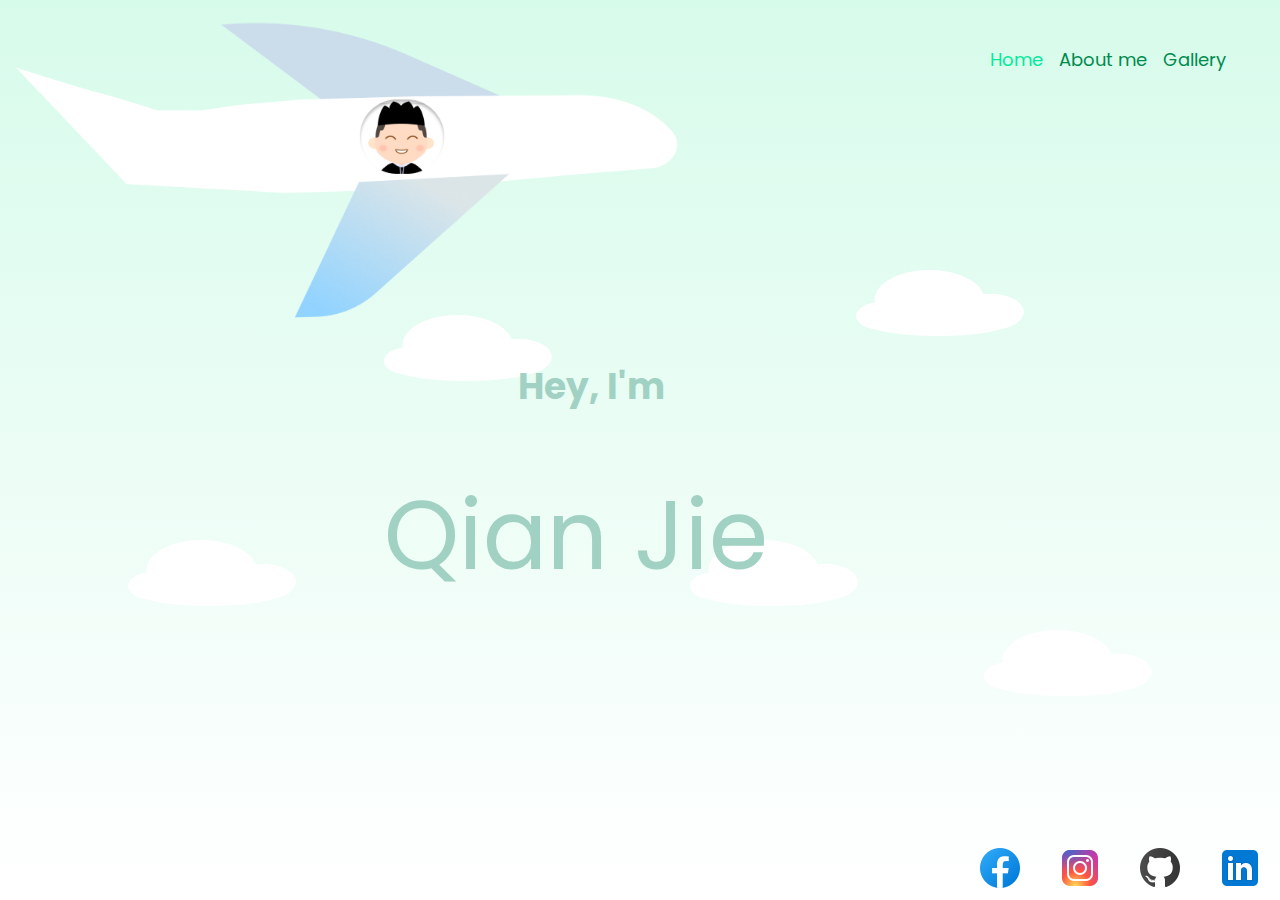
<file: assignment3/index.html>
<!DOCTYPE html>
<html lang="en">

<head>
    <meta charset="UTF-8">
    <meta name="viewport" content="width=device-width, initial-scale=1.0">
    <link rel="stylesheet" href="https://stackpath.bootstrapcdn.com/bootstrap/4.5.2/css/bootstrap.min.css" integrity="sha384-JcKb8q3iqJ61gNV9KGb8thSsNjpSL0n8PARn9HuZOnIxN0hoP+VmmDGMN5t9UJ0Z" crossorigin="anonymous">
    <!-- Import custom.css to customize default Bootstrap CSS -->
    <link rel="stylesheet" href="./css/custom.css">
    <!-- Import fonts from google font -->
    <link href="https://fonts.googleapis.com/css2?family=Poppins:wght@300&display=swap" rel="stylesheet">
    <link href="https://fonts.googleapis.com/css2?family=Poppins:wght@300;700&display=swap" rel="stylesheet">

    <!-- Bootstrap CDN -->
    <script src="https://stackpath.bootstrapcdn.com/bootstrap/4.5.2/js/bootstrap.min.js" integrity="sha384-B4gt1jrGC7Jh4AgTPSdUtOBvfO8shuf57BaghqFfPlYxofvL8/KUEfYiJOMMV+rV" crossorigin="anonymous"></script>
    <script src="https://code.jquery.com/jquery-3.5.1.slim.min.js" integrity="sha384-DfXdz2htPH0lsSSs5nCTpuj/zy4C+OGpamoFVy38MVBnE+IbbVYUew+OrCXaRkfj" crossorigin="anonymous"></script>
    <script src="https://cdn.jsdelivr.net/npm/popper.js@1.16.1/dist/umd/popper.min.js" integrity="sha384-9/reFTGAW83EW2RDu2S0VKaIzap3H66lZH81PoYlFhbGU+6BZp6G7niu735Sk7lN" crossorigin="anonymous"></script>

    <title>Hi, I am Qian Jie</title>
    <meta name="description" content="NUS CS3240 Assignment 3">
    <meta name="author" content="Qian Jie">

</head>

<body>
    
    <!-- Navbar at the header -->
    <header class="d-flex justify-content-end">
        <nav class="navbar navbar-expand-lg navbar-light">
            <button class="navbar-toggler" type="button" data-toggle="collapse" data-target="#navbarNav" aria-controls="navbarNav" aria-expanded="false" aria-label="Toggle navigation">
                <span class="navbar-toggler-icon"></span>
              </button>
              <div class="collapse navbar-collapse" id="navbarNav">
              <ul class="navbar-nav">
                <li class="nav-item active">
                  <a class="nav-link" href="./index.html">Home <span class="sr-only">(current)</span></a>
                </li>
                <li class="nav-item">
                  <a class="nav-link" href="./aboutme.html">About me</a>
                </li>
                <li class="nav-item">
                  <a class="nav-link" href="./gallery.html">Gallery</a>
                </li>
             
              </ul>
            </div>
          </nav>
    </header>
    
    <!--avatar in the plane  -->
    <div id="plane-avatar" class="d-none d-lg-block">
        <img src="./images/avatar on the plane.png" alt="an avatar logo on a plane" width="700">

    </div>

    <!--Hey, I'm Qian Jie -->
    <div class="intro-logo">
        
        <p class="intro-one font-weight-bold">Hey, I'm</p>
        <p class="intro-two ">Qian Jie</p>
    </div>

    <!-- Group of clouds images -->
    <div class="clouds d-none d-lg-block">
        <div id="cloud1">
            <img src="./images/big cloud.png" alt="a white fluffy cloud">
        </div>

        <div id="cloud2">
            <img src="./images/big cloud.png" alt="a white fluffy cloud">
        </div>

        <div id="cloud3">
            <img src="./images/big cloud.png" alt="a white fluffy cloud">
        </div>

        <div id="cloud4">
            <img src="./images/big cloud.png" alt="a white fluffy cloud">
        </div>

        <div id="cloud5">
            <img src="./images/big cloud.png" alt="a white fluffy cloud">
        </div>
    </div>

    <!-- Footer with Social media icon links -->
    <footer class="footer fixed-bottom d-none d-lg-block">
        <ul class="nav justify-content-end">
            <li class="nav-item">
              <a class="nav-link active" href="https://www.facebook.com/qian.jie.399"><img src="./images/icons8-facebook-48 1.png" alt="facebook icon"></a>
            </li>
            <li class="nav-item">
              <a class="nav-link" href="https://www.instagram.com/qianjie7/?hl=en"><img src="./images/icons8-instagram-48 1.png" alt="instagram icon"></a>
            </li>
            <li class="nav-item">
              <a class="nav-link" href="https://github.com/qjie7"><img src="./images/icons8-github-48 1.png" alt="GitHub icon"></a>
            </li>
            <li class="nav-item">
                <a class="nav-link" href="https://www.linkedin.com/in/qian-jie-2a95b2180/"><img src="./images/icons8-linkedin-48 1.png" alt="linkedin icon"></a>
              </li>
            
          </ul>
      </footer>

      

</body>
</html>
</file>
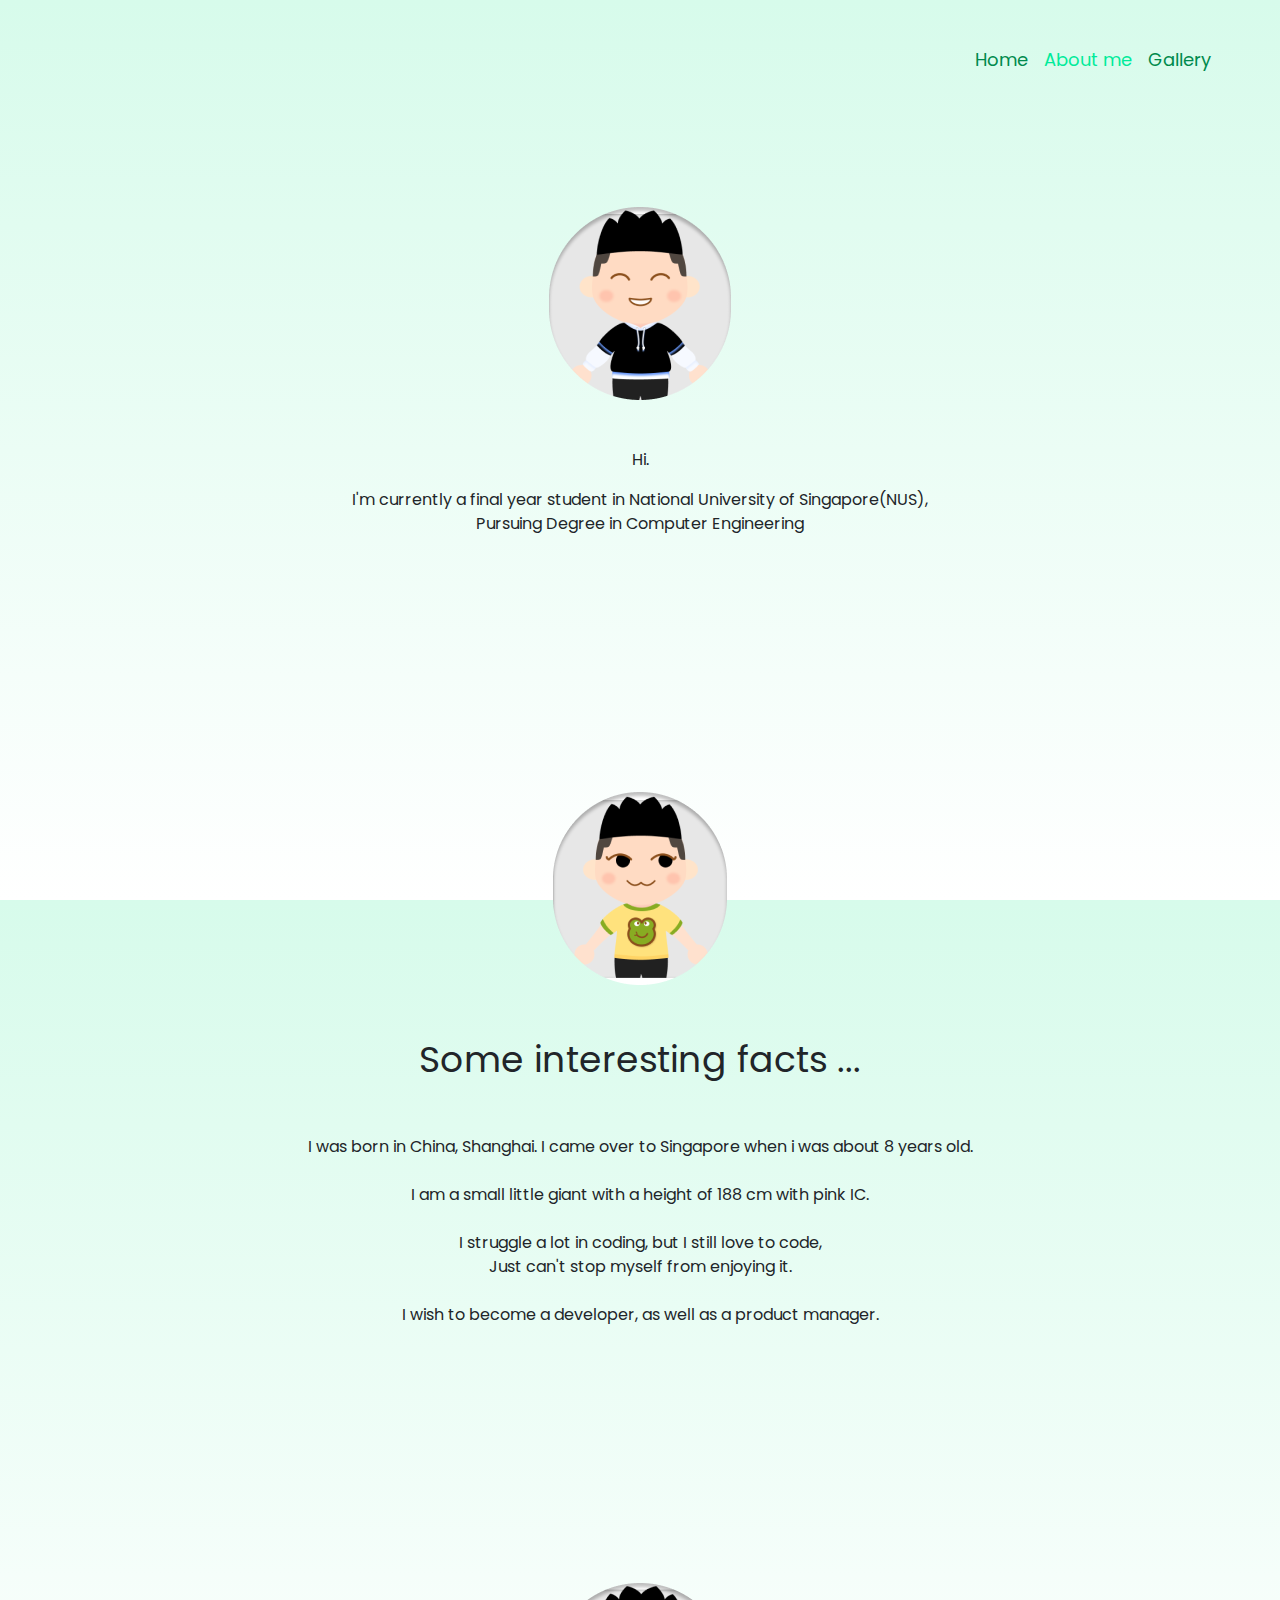
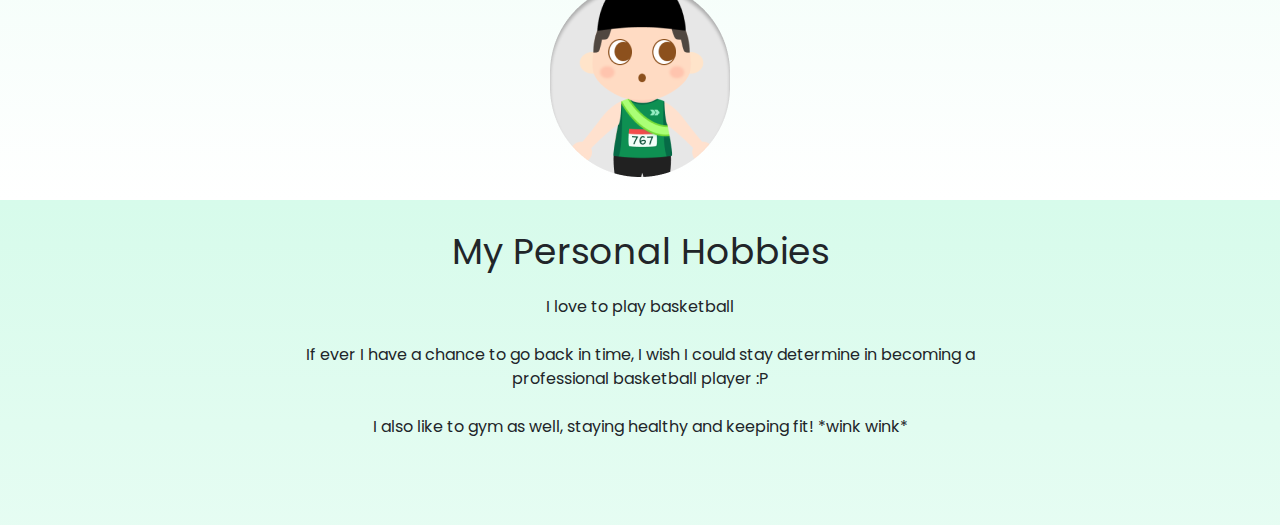
<file: assignment3/aboutme.html>
<!DOCTYPE html>
<html lang="en">

<head>
    <meta charset="UTF-8">
    <meta name="viewport" content="width=device-width, initial-scale=1.0">

    <!-- Import custom.css to customize default Bootstrap CSS -->
    <link rel="stylesheet" href="./css/custom.css">
    <!-- Import fonts from google font -->
    <link href="https://fonts.googleapis.com/css2?family=Poppins:wght@300&display=swap" rel="stylesheet">
    <link href="https://fonts.googleapis.com/css2?family=Poppins:wght@300;700&display=swap" rel="stylesheet">

    <!-- Bootstrap CDN -->
    <script src="https://code.jquery.com/jquery-3.5.1.slim.min.js" integrity="sha384-DfXdz2htPH0lsSSs5nCTpuj/zy4C+OGpamoFVy38MVBnE+IbbVYUew+OrCXaRkfj" crossorigin="anonymous"></script>
    <script src="https://cdn.jsdelivr.net/npm/popper.js@1.16.1/dist/umd/popper.min.js" integrity="sha384-9/reFTGAW83EW2RDu2S0VKaIzap3H66lZH81PoYlFhbGU+6BZp6G7niu735Sk7lN" crossorigin="anonymous"></script>
    <link rel="stylesheet" href="https://stackpath.bootstrapcdn.com/bootstrap/4.5.2/css/bootstrap.min.css" integrity="sha384-JcKb8q3iqJ61gNV9KGb8thSsNjpSL0n8PARn9HuZOnIxN0hoP+VmmDGMN5t9UJ0Z" crossorigin="anonymous">
    <script src="https://stackpath.bootstrapcdn.com/bootstrap/4.5.2/js/bootstrap.min.js" integrity="sha384-B4gt1jrGC7Jh4AgTPSdUtOBvfO8shuf57BaghqFfPlYxofvL8/KUEfYiJOMMV+rV" crossorigin="anonymous"></script>

    <title>About me</title>
    <meta name="description" content="NUS CS3240 Assignment 3">
    <meta name="author" content="Qian Jie">
</head>

<body>
     <header class="container-fluid d-flex justify-content-end">
        
        <nav class="navbar navbar-expand-lg navbar-light">
            <button class="navbar-toggler" type="button" data-toggle="collapse" data-target="#navbarNav" aria-controls="navbarNav" aria-expanded="false" aria-label="Toggle navigation">
                <span class="navbar-toggler-icon"></span>
              </button>
              <div class="collapse navbar-collapse" id="navbarNav">
              <ul class="navbar-nav">
                <li class="nav-item ">
                  <a class="nav-link" href="./index.html">Home <span class="sr-only">(current)</span></a>
                </li>
                <li class="nav-item active">
                  <a class="nav-link" href="./aboutme.html">About me</a>
                </li>
                <li class="nav-item">
                  <a class="nav-link" href="./gallery.html">Gallery</a>
                </li>
             
              </ul>
            </div>
          </nav>
    </header> 
      
      <!-- First section of About me -->
      <div id="section1" class="container-fluid" style="padding-top:70px;padding-bottom:70px">
        <div class="container text-center mt-5">
            <img src="./images/qj_avatar_greyBG 1.png" alt="main avatar logo">
            <p class="mt-5 text-center section1-topic">Hi.</p>
            <p class="section-paragraph">I'm currently a final year student in National University of Singapore(NUS), <br>
                                         Pursuing Degree in Computer Engineering
            </p>
        </div>
      </div>

      <!-- Second section of About me -->
      <div id="section2" class="container-fluid text-center" style="padding-top:70px;padding-bottom:70px">
        <img src="./images/froggy_avatar.png" alt="cute froggy tee avatar logo">
        <p class="mt-5 text-center section2-topic ">Some interesting facts ...</p>
        <p class="mt-5 text-center section-paragraph">I was born in China, Shanghai. I came over to Singapore when i was about 8 years old. <br><br>
                                                      I am a small little giant with a height of 188 cm with pink IC.<br><br>
                                                      I struggle a lot in coding, but I still love to code,<br> 
                                                      Just can't stop myself from enjoying it. <br><br>
                                                      I wish to become a developer, as well as a product manager.
        </p>
      </div>

      <!-- Third section of About me -->
      <div id="section3" class="container-fluid text-center" style="padding-top:70px;padding-bottom:70px">
        <img src="./images/runner_avatar.png" alt="sport hobbyist avatar logo">
        <p class="mt-5 text-center section3-topic ">My Personal Hobbies</p>
        <p class="section-paragraph"> I love to play basketball <br><br> 
                                      If ever I have a chance to go back in time, I wish I could stay determine in becoming a <br>
                                      professional basketball player :P <br> <br> 
                                      I also like to gym as well, staying healthy and keeping fit! *wink wink*
        </p>
      </div>

</body>
</html>
</file>
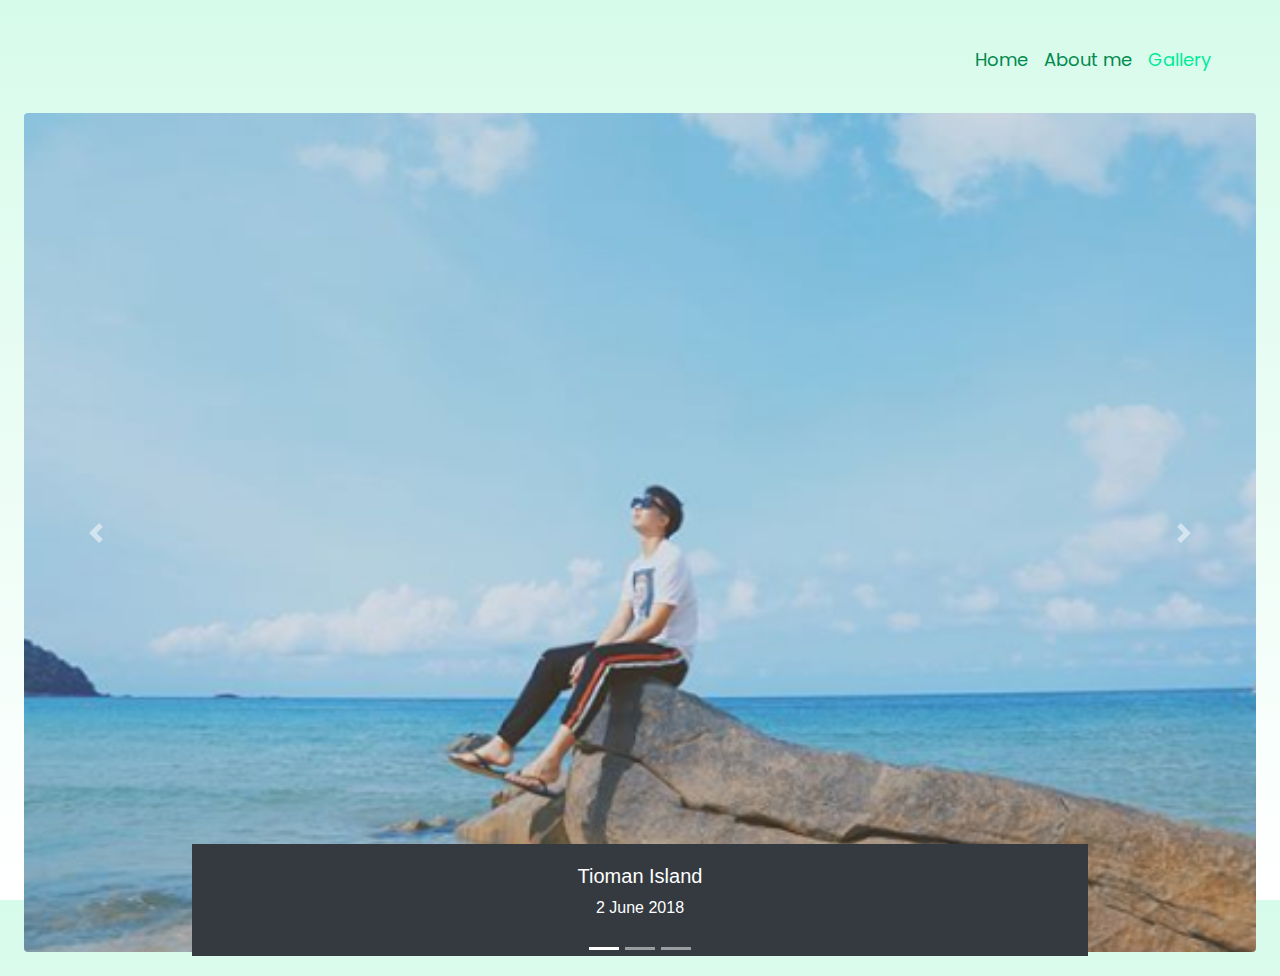
<file: assignment3/gallery.html>
<!DOCTYPE html>
<html lang="en">

<head>
    <meta charset="UTF-8">
    <meta name="viewport" content="width=device-width, initial-scale=1.0">

    <!-- Import custom.css to customize default Bootstrap CSS -->
    <link rel="stylesheet" href="./css/custom.css">
    <!-- Import fonts from google font -->
    <link href="https://fonts.googleapis.com/css2?family=Poppins:wght@300&display=swap" rel="stylesheet">
    <link href="https://fonts.googleapis.com/css2?family=Poppins:wght@300;700&display=swap" rel="stylesheet">

    <!-- Bootstrap CDN -->
    <script src="https://code.jquery.com/jquery-3.5.1.slim.min.js" integrity="sha384-DfXdz2htPH0lsSSs5nCTpuj/zy4C+OGpamoFVy38MVBnE+IbbVYUew+OrCXaRkfj" crossorigin="anonymous"></script>
    <script src="https://cdn.jsdelivr.net/npm/popper.js@1.16.1/dist/umd/popper.min.js" integrity="sha384-9/reFTGAW83EW2RDu2S0VKaIzap3H66lZH81PoYlFhbGU+6BZp6G7niu735Sk7lN" crossorigin="anonymous"></script>
    <link rel="stylesheet" href="https://stackpath.bootstrapcdn.com/bootstrap/4.5.2/css/bootstrap.min.css" integrity="sha384-JcKb8q3iqJ61gNV9KGb8thSsNjpSL0n8PARn9HuZOnIxN0hoP+VmmDGMN5t9UJ0Z" crossorigin="anonymous">
    <script src="https://stackpath.bootstrapcdn.com/bootstrap/4.5.2/js/bootstrap.min.js" integrity="sha384-B4gt1jrGC7Jh4AgTPSdUtOBvfO8shuf57BaghqFfPlYxofvL8/KUEfYiJOMMV+rV" crossorigin="anonymous"></script>

    <title>My Gallery</title>
    <meta name="description" content="NUS CS3240 Assignment 3">
    <meta name="author" content="Qian Jie">

</head>

<body>
     <header class="container-fluid d-flex justify-content-end">
        
        <nav class="navbar navbar-expand-lg navbar-light">
            <button class="navbar-toggler" type="button" data-toggle="collapse" data-target="#navbarNav" aria-controls="navbarNav" aria-expanded="false" aria-label="Toggle navigation">
                <span class="navbar-toggler-icon"></span>
              </button>
              <div class="collapse navbar-collapse" id="navbarNav">
              <ul class="navbar-nav">
                <li class="nav-item ">
                  <a class="nav-link" href="./index.html">Home <span class="sr-only">(current)</span></a>
                </li>
                <li class="nav-item">
                  <a class="nav-link" href="./aboutme.html">About me</a>
                </li>
                <li class="nav-item active">
                  <a class="nav-link" href="./gallery.html">Gallery</a>
                </li>
             
              </ul>
            </div>
          </nav>
    </header>

    <!-- Photo Slider -->
    <div id="carouselExampleIndicators" class="carousel slide" data-ride="carousel">
        <ol class="carousel-indicators">
          <li data-target="#carouselExampleIndicators" data-slide-to="0" class="active"></li>
          <li data-target="#carouselExampleIndicators" data-slide-to="1"></li>
          <li data-target="#carouselExampleIndicators" data-slide-to="2"></li>
        </ol>

        <!-- First Photo -->
        <div class="carousel-inner">
          <div class="carousel-item active text-center p-4">
            <img class="d-block w-100 rounded" src="./images/myphoto.png" alt="First slide">
            <div class="carousel-caption d-none d-md-block bg-dark">
                <h5>Tioman Island</h5>
                <p>2 June 2018</p>
            </div>
          </div>

          <!-- Second Photo -->
          <div class="carousel-item text-center p-4">
            <img class="d-block w-100 rounded" src="./images/myphoto_bali.png" alt="Second slide">
            <div class="carousel-caption d-none d-md-block  bg-dark">
                <h5>Devil's Tear @ Bali  </h5>
                <p>7 December 2018</p>
            </div>
          </div>

          <!-- Third Photo -->
          <div class="carousel-item text-center p-4">
            <img class="d-block w-100 rounded" src="./images/safmc.png" alt="Third slide">
            <div class="carousel-caption d-none d-md-block  bg-dark">
                <h5>Awarded Champion @ SAFMC Competition</h5>
                <p>11 June 2015</p>
            </div>
          </div>
        </div>
        <a class="carousel-control-prev" href="#carouselExampleIndicators" role="button" data-slide="prev">
          <span class="carousel-control-prev-icon " aria-hidden="true"></span>
          <span class="sr-only">Previous</span>
        </a>
        <a class="carousel-control-next" href="#carouselExampleIndicators" role="button" data-slide="next">
          <span class="carousel-control-next-icon" aria-hidden="true"></span>
          <span class="sr-only">Next</span>
        </a>
    </div>

</body>
</html>
</file>
<file: assignment3/css/custom.css>
body {
  height: 100vh;
  background: rgb(255, 255, 255);
  background: linear-gradient(
    0deg,
    rgba(255, 255, 255, 1) 0%,
    rgba(215, 251, 235, 1) 100%,
    rgba(255, 255, 255, 1) 100%
  );
  font-family: "Poppins", Verdana, sans-serif;
  position: relative;
}

nav {
  margin-right: 30px;
  margin-top: 30px;
}

#navbarNav .nav-item .nav-link {
  color: #008a4d;
  font-size: 18px;
  font-family: "Poppins", Verdana, sans-serif;
}

li.active > a {
  color: #00eb9a !important;
}

#plane-avatar {
  margin: 0;
  padding: 0;
  position: absolute;
  top: 0%;
  animation-name: plane;
  animation-duration: 4s;
  animation-timing-function: linear;
  animation-direction: alternate;
  animation-iteration-count: infinite;
}

@keyframes plane {
  0% {
    top: 0%;
  }
  25% {
    top: 10%;
  }
  50% {
    top: 0%;
  }
  75% {
    top: 10%;
  }
  100% {
    top: 0%;
  }
}

.intro-logo {
  margin: 0;
  padding: 0;
  text-align: center;
  position: absolute;
  top: 40%;
  left: 30%;
  color: #a1d1c3;
}

.intro-logo .intro-one {
  font-family: Verdana, "Poppins", Tahoma, sans-serif;
  font-size: 36px;
  margin-bottom: 50px;
}

.intro-logo .intro-two {
  font-family: Zapfino, Verdana, "Poppins", Tahoma, sans-serif;
  font-size: 96px;
  padding-right: 30px;
}

#cloud1 {
  margin: 0;
  padding: 0;
  position: absolute;
  top: 35%;
  left: 30%;
  z-index: -1;
  animation-name: cloud1;
  animation-duration: 4s;
  animation-timing-function: linear;
  animation-iteration-count: infinite;
  animation-direction: alternate;
}

#cloud2 {
  margin: 0;
  padding: 0;
  position: absolute;
  top: 60%;
  left: 10%;
  z-index: -1;
  animation-name: cloud2;
  animation-duration: 4s;
  animation-timing-function: linear;
  animation-iteration-count: infinite;
  animation-direction: alternate;
}

#cloud3 {
  margin: 0;
  padding: 0;
  position: absolute;
  top: 30%;
  right: 20%;
  z-index: -1;
  animation-name: cloud3;
  animation-duration: 4s;
  animation-timing-function: linear;
  animation-iteration-count: infinite;
  animation-direction: alternate;
}

#cloud4 {
  margin: 0;
  padding: 0;
  position: absolute;
  top: 70%;
  right: 10%;
  z-index: -1;
  animation-name: cloud4;
  animation-duration: 4s;
  animation-timing-function: linear;
  animation-iteration-count: infinite;
  animation-direction: alternate;
}

#cloud5 {
  margin: 0;
  padding: 0;
  position: absolute;
  top: 60%;
  right: 33%;
  z-index: -1;
  animation-name: cloud5;
  animation-duration: 4s;
  animation-timing-function: linear;
  animation-iteration-count: infinite;
  animation-direction: alternate-reverse;
}

@keyframes cloud1 {
  0% {
    left: 0%;
  }
  25% {
    left: 25%;
  }
  50% {
    left: 50%;
  }
  75% {
    left: 75%;
  }
  100% {
    left: 100%;
  }
}

@keyframes cloud2 {
  0% {
    left: 0%;
  }
  25% {
    left: 10%;
  }
  50% {
    left: 30%;
  }
  75% {
    left: 20%;
  }
  100% {
    left: 70%;
  }
}

@keyframes cloud3 {
  0% {
    left: 0%;
  }
  25% {
    left: 30%;
  }
  50% {
    left: 50%;
  }
  75% {
    left: 30%;
  }
  100% {
    left: 50%;
  }
}

@keyframes cloud4 {
  0% {
    left: 0%;
  }
  25% {
    left: 10%;
  }
  50% {
    left: 50%;
  }
  75% {
    left: 80%;
  }
  100% {
    left: 100%;
  }
}

@keyframes cloud5 {
  0% {
    left: 0%;
  }
  25% {
    left: 30%;
  }
  50% {
    left: 50%;
  }
  75% {
    left: 80%;
  }
  100% {
    left: 100%;
  }
}

/* aboutme.html */

.section1-topic {
  font-family: Verdana, "Poppins", Tahoma, sans-serif;
}

#section2 {
  margin-top: 100px;
}

.section2-topic {
  font-size: 36px;
  font-family: Verdana, "Poppins", Tahoma, sans-serif;
}

#section3 {
  margin-top: 100px;
}

.section3-topic {
  font-size: 36px;
  font-family: Verdana, "Poppins", Tahoma, sans-serif;
}

.section-paragraph {
  font-family: Verdana, "Poppins", Tahoma, sans-serif;
}

.carousel-inner > .carousel-item > img {
  background-size: cover;
}

.carousel-item.active,
.carousel-item-next,
.carousel-item-prev {
  display: block;
}
</file>
